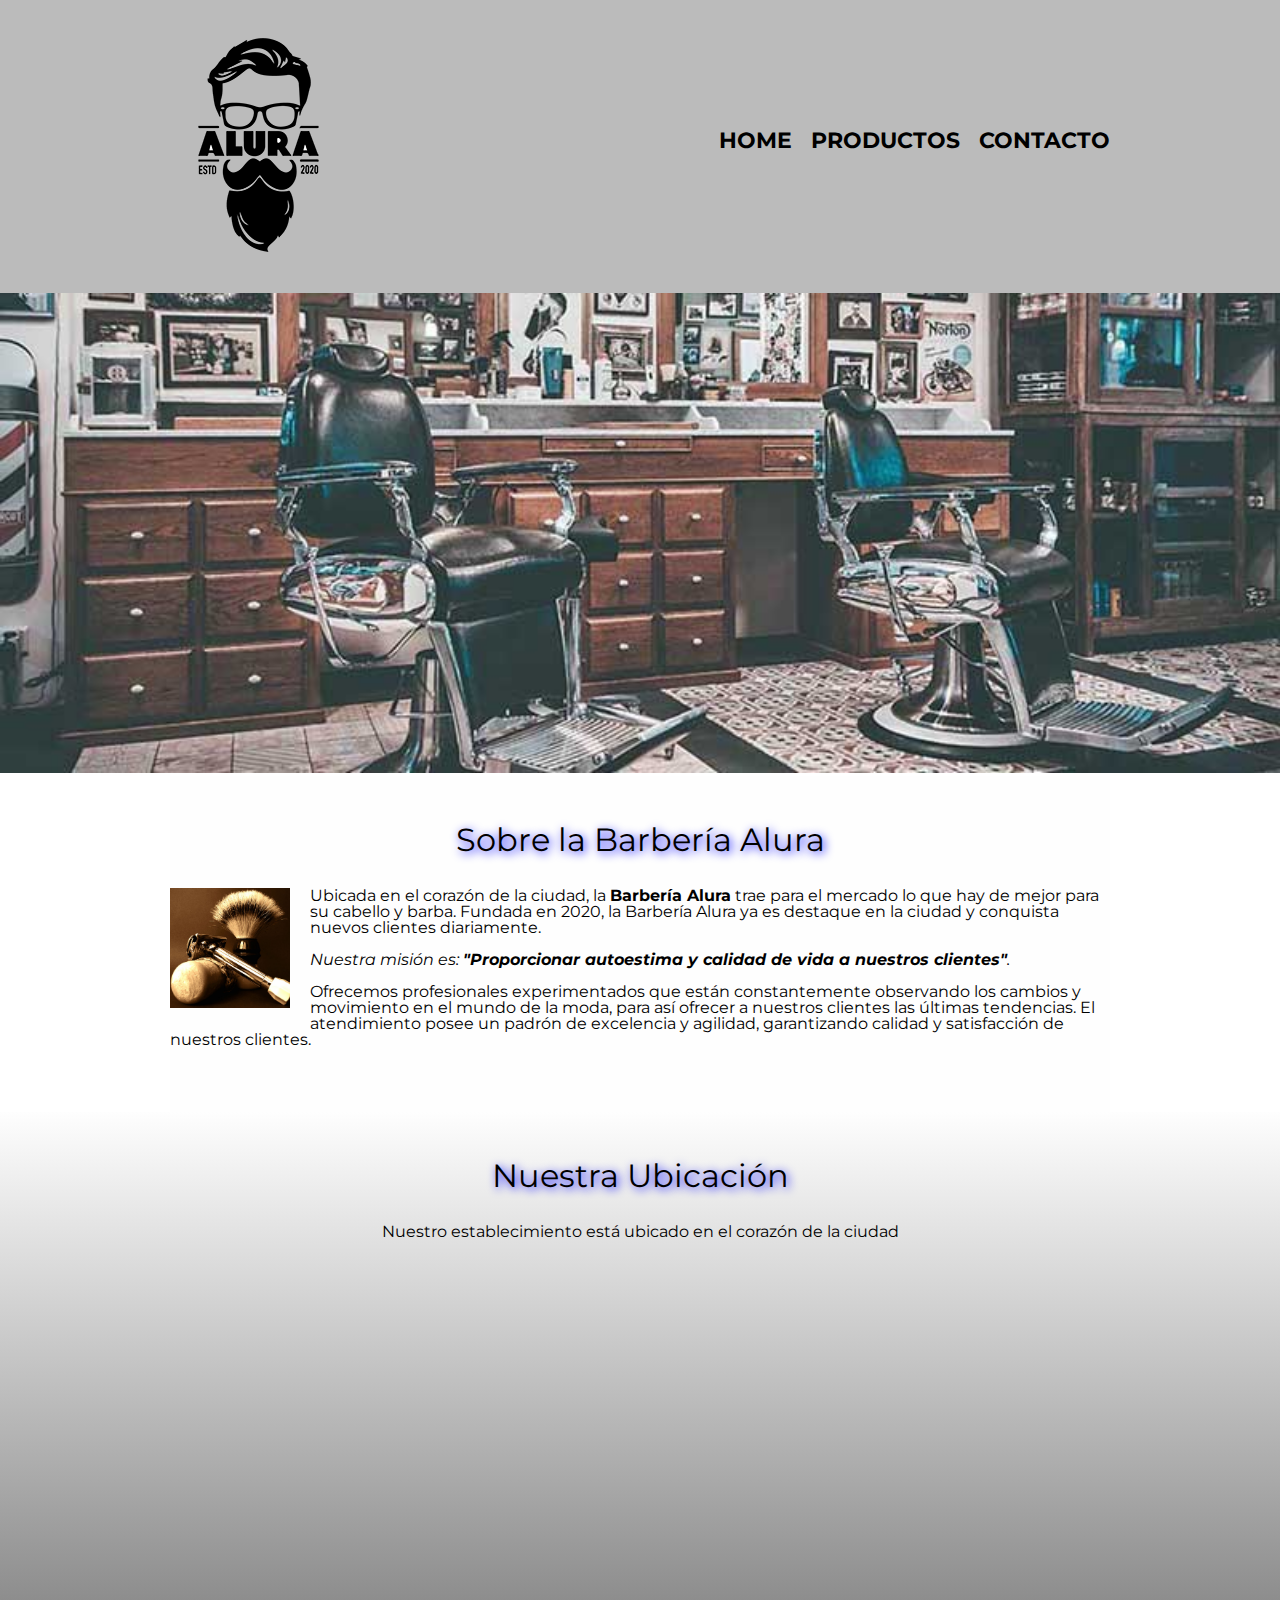
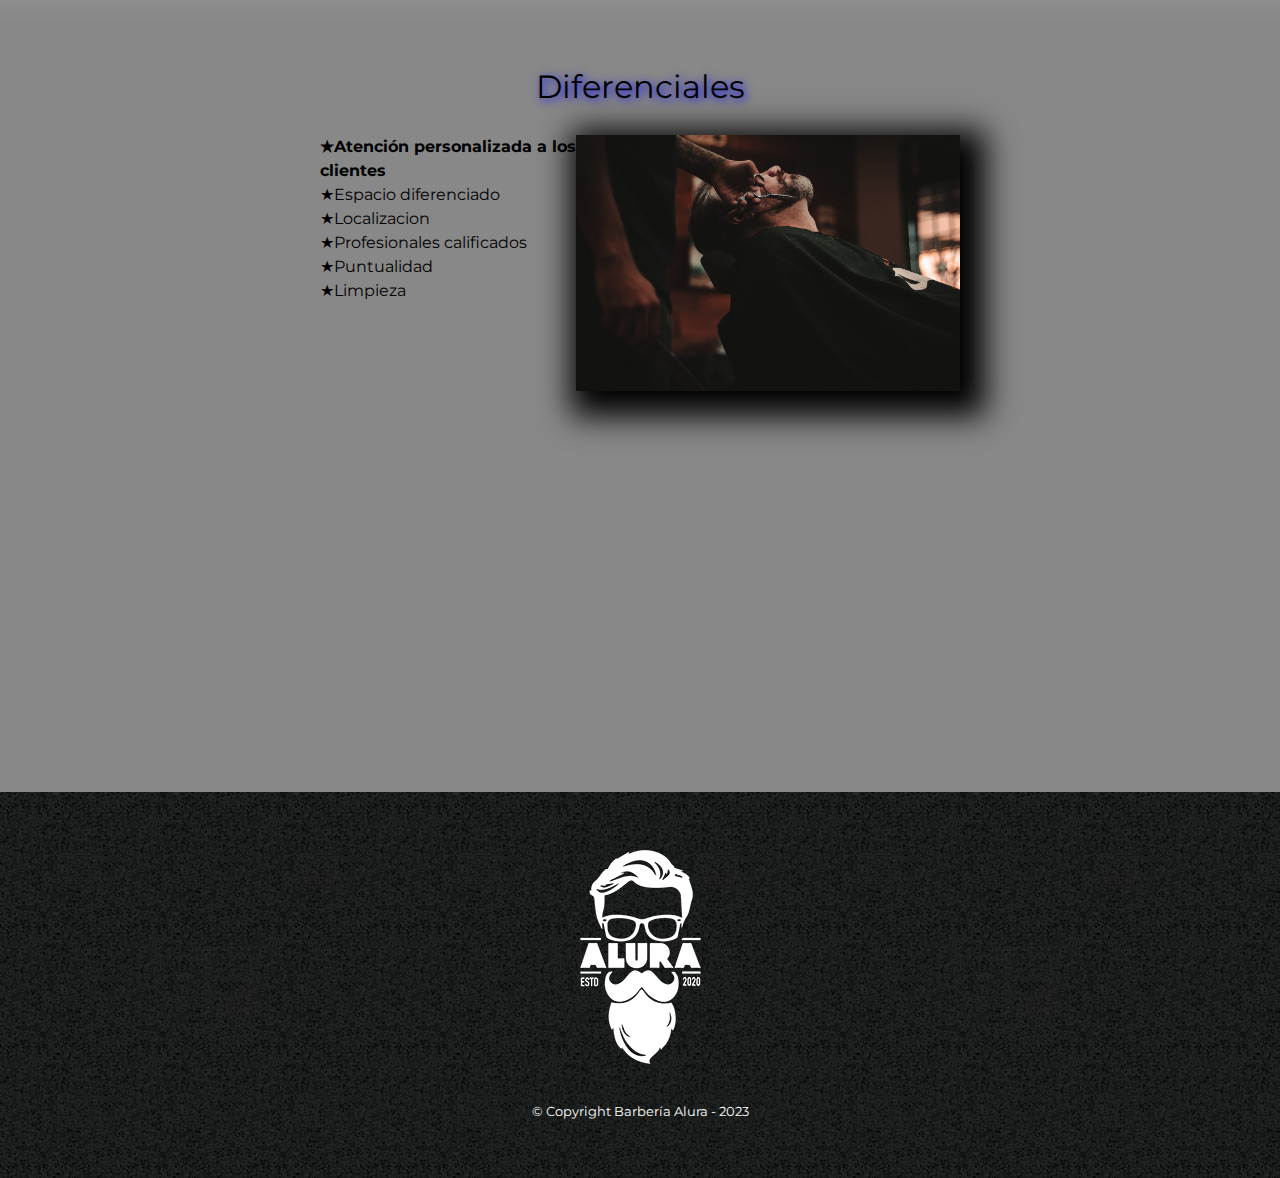
<file: index.html>
<!DOCTYPE html>
<html lang="es">
  <head>
    <!--Etiquetas de información-->
    <!--Diccionario de palabras-->
    <meta charset="UTF-8" />
    <!--Adapte la pagina a dispositvos moviles-->
    <meta name="viewport" content="width=device-width"/>
    <title>Barbería Alura</title>

    <link rel="stylesheet" href="reset.css" />
    <link rel="stylesheet" href="style.css" />
    <link rel="preconnect" href="https://fonts.googleapis.com" />
    <link rel="preconnect" href="https://fonts.gstatic.com" crossorigin />
    <link
      href="https://fonts.googleapis.com/css2?family=Montserrat:wght@300&display=swap"
      rel="stylesheet"
    />
  </head>

  <body>
    <header>
      <div class="caja">
        <h1><img src="img/logo.png" /></h1>
        <nav>
          <ul>
            <li><a href="index.html">Home</a></li>
            <li><a href="productos.html">Productos</a></li>
            <li><a href="contacto.html">Contacto</a></li>
          </ul>
        </nav>
      </div>
    </header>
    <!--Etiquetas de contenido-->
    <img class="banner" src="img/banner.jpg" />

    <main>
      <section class="principal">
        <h2 class="titulo-principal">Sobre la Barbería Alura</h2>

        <img
          class="utensilios"
          src="img/utensilios.jpg"
          alt="utensilios de un barbero"
        />
        <p>
          Ubicada en el corazón de la ciudad, la
          <strong>Barbería Alura</strong> trae para el mercado lo que hay de
          mejor para su cabello y barba. Fundada en 2020, la Barbería Alura ya
          es destaque en la ciudad y conquista nuevos clientes diariamente.
        </p>

        <p id="mision">
          <em
            >Nuestra misión es:
            <strong
              >"Proporcionar autoestima y calidad de vida a nuestros
              clientes"</strong
            >.</em
          >
        </p>

        <p>
          Ofrecemos profesionales experimentados que están constantemente
          observando los cambios y movimiento en el mundo de la moda, para así
          ofrecer a nuestros clientes las últimas tendencias. El atendimiento
          posee un padrón de excelencia y agilidad, garantizando calidad y
          satisfacción de nuestros clientes.
        </p>
      </section>

      <section class="mapa">
        <h3 class="titulo-principal">Nuestra Ubicación</h3>
        <p>Nuestro establecimiento está ubicado en el corazón de la ciudad</p>
        <div class="mapa-contenido">
          <iframe
            src="https://www.google.com/maps/embed?pb=!1m18!1m12!1m3!1d3656.4288404087356!2d-46.633485!3d-23.5889484!2m3!1f0!2f0!3f0!3m2!1i1024!2i768!4f13.1!3m3!1m2!1s0x94ce5a2b2ed7f3a1%3A0xab35da2f5ca62674!2sCaelum%20-%20Education%20and%20Innovation!5e0!3m2!1ses-419!2smx!4v1710810667805!5m2!1ses-419!2smx"
            width="100%"
            height="300"
            style="border: 0"
            allowfullscreen=""
            loading="lazy"
            referrerpolicy="no-referrer-when-downgrade"
          ></iframe>
        </div>
      </section>

      <section class="diferenciales">
        <h3 class="titulo-principal">Diferenciales</h3>

        <div class="contenido-diferenciales">
          <ul class="lista-diferenciales">
            <li class="items">Atención personalizada a los clientes</li>
            <li class="items">Espacio diferenciado</li>
            <li class="items">Localizacion</li>
            <li class="items">Profesionales calificados</li>
            <li class="items">Puntualidad</li>
            <li class="items">Limpieza</li>
          </ul><img src="img/diferenciales.jpg" class="imagen-diferenciales" />
        </div>

        <div class="video">
          <iframe
            width="100%"
            height="315"
            src="https://www.youtube.com/embed/wcVVXUV0YUY?si=NmUSgrUK4tM8vFCW"
            title="YouTube video player"
            frameborder="0"
            allow="accelerometer; autoplay; clipboard-write; encrypted-media; gyroscope; picture-in-picture; web-share"
            allowfullscreen
          ></iframe>
        </div>
      </section>

    </main>

    <footer>
      <img src="img/logo-blanco.png" />
      <p class="copyright">&copy Copyright Barbería Alura - 2023</p>
    </footer>
  </body>
</html>
</file>
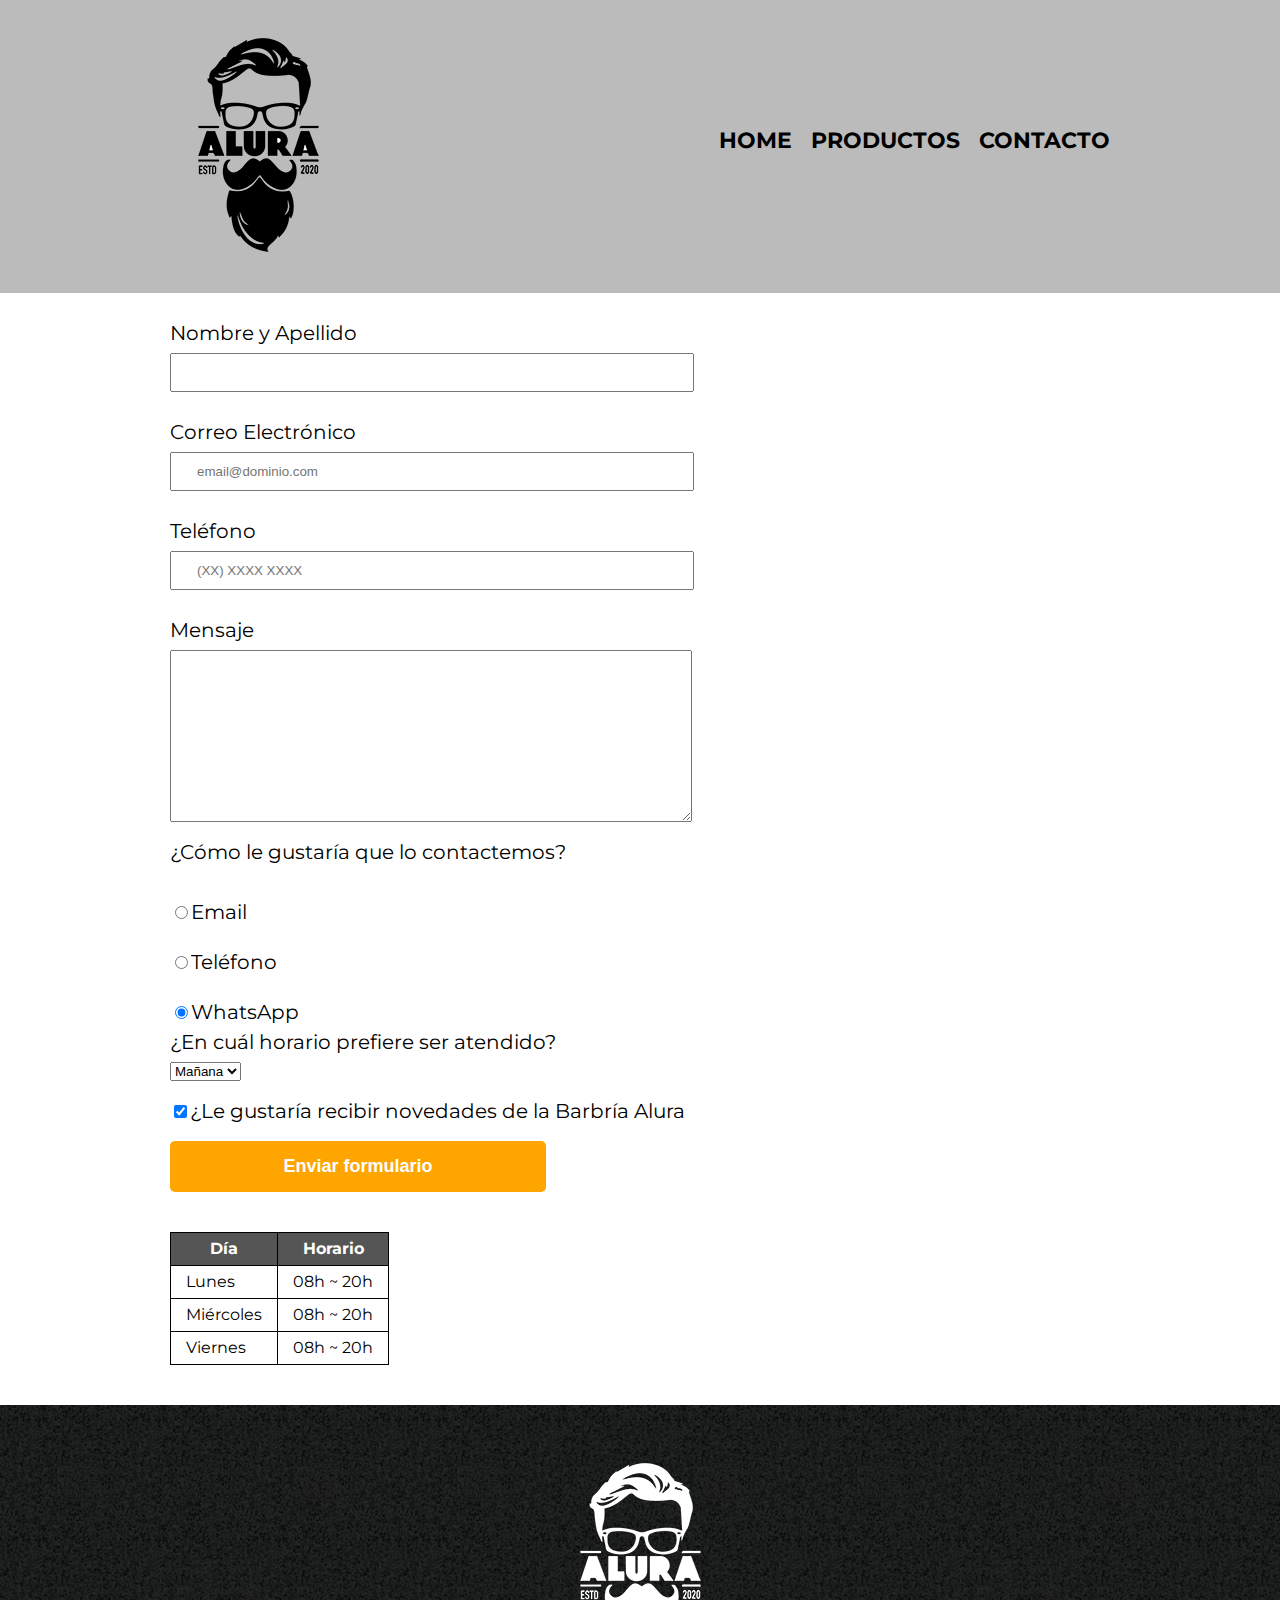
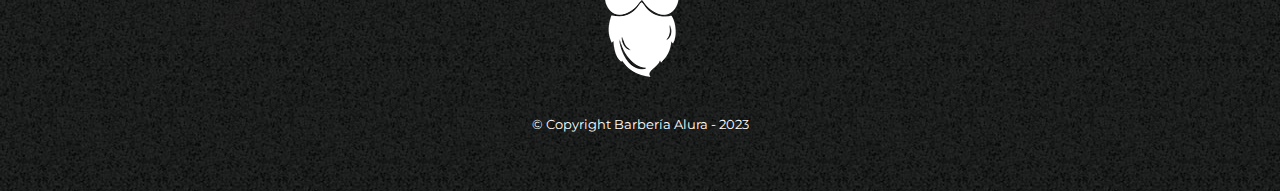
<file: contacto.html>
<!DOCTYPE html>
<html lang="en">
<head>
    <meta charset="UTF-8">
    <!--Adapte la pagina a dispositvos moviles-->
    <meta name="viewport" content="width=device-width"/>
    <title>Contacto - Barbería Alura</title>
    <link rel="stylesheet" href="reset.css">
    <link rel="stylesheet" href="style.css">
    <link rel="preconnect" href="https://fonts.googleapis.com" />
    <link rel="preconnect" href="https://fonts.gstatic.com" crossorigin />
    <link
      href="https://fonts.googleapis.com/css2?family=Montserrat:wght@300&display=swap"
      rel="stylesheet"
    />
</head>
<body>
    <header>
        <div class="caja">
            <h1><img src="img/logo.png" alt="Logo de la Barbería Alura"></h1>
            <nav>
                <ul>
                    <li><a href="index.html">Home</a></li>
                    <li><a href="productos.html">Productos</a></li>
                    <li><a href="contacto.html">Contacto</a></li>
                </ul>
            </nav>
        </div>
    </header>

    <main>
        <form class="contactos">
            <label for="nombreapellido">Nombre y Apellido</label>
            <input type="text" id="nombreapellido" class="input-padron" required>

            <label for="correo">Correo Electrónico</label>
            <input type="email" id="correo" class="input-padron" required placeholder="email@dominio.com">

            <label for="telefono">Teléfono</label>
            <input type="tel" id="telefono" class="input-padron" required placeholder="(XX) XXXX XXXX">

            <label for="mensaje">Mensaje</label>
            <textarea cols="70" rows="10" id="mensaje" class="input-padron" required></textarea>

            <fieldset>
                <legend class="test" id="test">¿Cómo le gustaría que lo contactemos?</legend>

                <label for="radio-email"><input type="radio" name="contacto" value="email" id="radio-email">Email</label>

                <label for="radio-telefono"><input type="radio" name="contacto" value="telefono" id="radio-telefono">Teléfono</label>
                
                <label for="radio-whatsapp"><input type="radio" name="contacto" value="whatsapp" id="radio-whatsapp" checked>WhatsApp</label>
                
            </fieldset>

            <fieldset>
                <legend>¿En cuál horario prefiere ser atendido?</legend>
                <select>
                    <option>Mañana</option>
                    <option>Tarde</option>
                    <option>Noche</option>
                </select>
            </fieldset>

            <label class="checkbox"><input type="checkbox" checked>¿Le gustaría recibir novedades de la Barbría Alura</label>

            <input class="enviar" type="submit" value="Enviar formulario">   
        </form>

        <div class="tabla-horario">
            <table>
                <thead>
                    <tr>
                        <th>Día</th>
                        <th>Horario</th>
                    </tr>
                </thead>
                <tbody>
                    <tr>
                        <td>Lunes</td>
                        <td>08h ~ 20h</td>
                    </tr>
                    <tr>
                        <td>Miércoles</td>
                        <td>08h ~ 20h</td>
                    </tr>
                    <tr>
                        <td>Viernes</td>
                        <td>08h ~ 20h</td>
                    </tr>
                </tbody>
            </table>
        </div>
    </main>

    <footer>
        <img src="img/logo-blanco.png" alt="Logo de la Barbería Alura">
        <p class="copyright">&copy Copyright Barbería Alura - 2023
        </p>
    </footer>
    
</body>
</html>
</file>
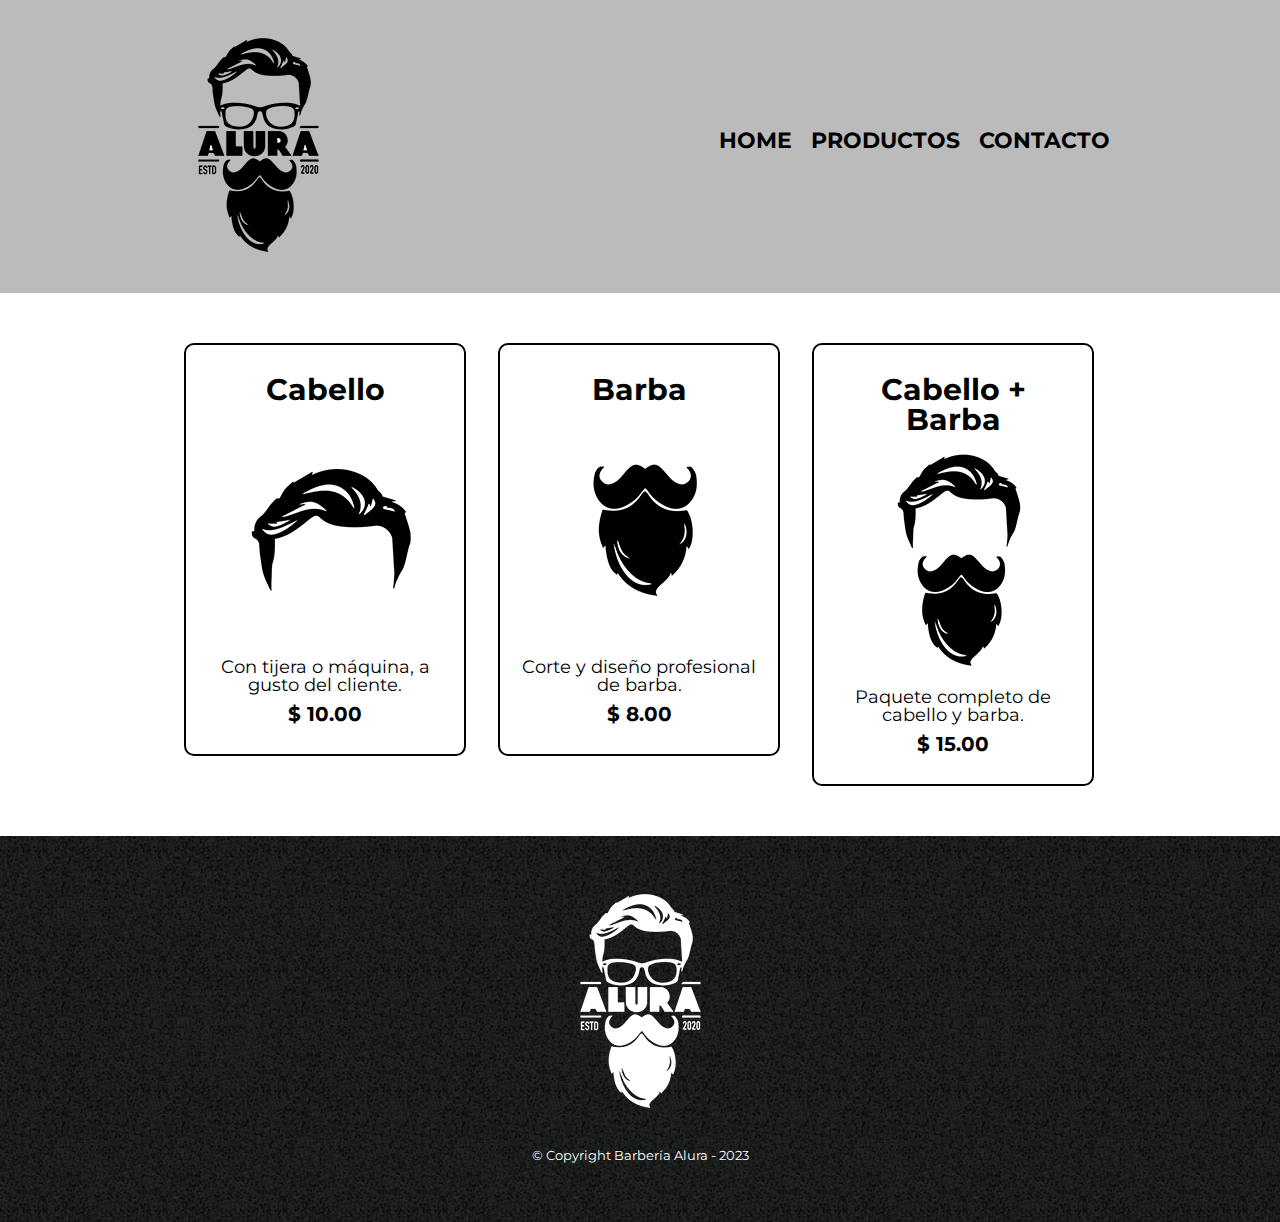
<file: productos.html>
<!DOCTYPE html>

<html lang="en">
  <head>
    <meta charset="UTF-8" />
    <!--Adapte la pagina a dispositvos moviles-->
    <meta name="viewport" content="width=device-width"/>
    <title>Productos - Barbería Alura</title>
    <!--Limpiar css-->
    <link rel="stylesheet" href="reset.css">
    <link rel="stylesheet" href="style.css">
    <link rel="preconnect" href="https://fonts.googleapis.com" />
    <link rel="preconnect" href="https://fonts.gstatic.com" crossorigin />
    <link
      href="https://fonts.googleapis.com/css2?family=Montserrat:wght@300&display=swap"
      rel="stylesheet"
    />

  </head>
  <body>
    <header>
        <div class="caja">
            <h1><img src="img/logo.png"></h1>
            <nav>
                <ul>
                    <li><a href="index.html">Home</a></li>
                    <li><a href="productos.html">Productos</a></li>
                    <li><a href="contacto.html">Contacto</a></li>
                </ul>
            </nav>
        </div>
    </header>

    <main>
        <ul class="productos">
            <li>
                <h2>Cabello</h2>
                <img class= "img-productos" src="img/cabello.jpg">
                <p class="producto-descripcion">Con tijera o máquina, a gusto del cliente.</p>
                <p class="producto-precio">$ 10.00</p>
            </li>
            <li>
                <h2>Barba</h2>
                <img class= "img-productos" src="img/barba.jpg">
                <p class="producto-descripcion">Corte y diseño profesional de barba.</p>
                <p class="producto-precio">$ 8.00</p>
            </li>
            <li>
                <h2>Cabello + Barba</h2>
                <img class= "img-productos" src="img/cabello+barba.jpg">
                <p class="producto-descripcion">Paquete completo de cabello y barba.</p>
                <p class="producto-precio">$ 15.00</p>
            </li>
        </ul>
    </main>

    <footer>
        <img src="img/logo-blanco.png">
        <p class="copyright">&copy Copyright Barbería Alura - 2023
        </p>
    </footer>
  </body>
</html>
</file>
<file: style.css>
body {
  font-family: "Montserrat", sans-serif;
}
header {
    background-color: #BBBBBB;
    /*Espaciamiento externo*/
    padding: 20px 0;
}

.caja {
    width: 940px;
    position: relative;
    /*Superior e inferior | a los laterales*/
    margin: 0 auto;
}

nav {
    position: absolute;
    top: 110px;
    right: 0;
}
nav li{
    display: inline-block;
    /*arriba derecha abajo izquierda*/
    margin: 0 0 0 15px;
}

nav a{
    text-transform: uppercase;
    color: black;
    font-weight: bold;
    font-size: 22px;
    /*Quitar decoración del texto (El subrayado)*/
    text-decoration: none;
}

/*Hover: captura el movimiento del mouse*/
nav a:hover {
    color: #C78C19;
    text-decoration: underline;
}

.productos {
    width: 940px;
    /*Superior e inferior | a los laterales*/
    margin: 0 auto;
    padding: 50px;
}

.productos li {
    display: inline-block;
    text-align: center;
    width: 30%;
    vertical-align: top;
    /*Margen externo*/
    margin:  0 1.5%;
    /*espaciamiento interno*/
    padding: 30px 20px;
    /*Tamaño de la caja, el borde de cada uno sera el limite del espacio que se definio*/
    box-sizing: border-box;
     /*
    En tres lineas
    border-color: black;
    border-width: 2px;
    border-style: solid;
    Versión corta*/
    border: 2px solid black;
    /*
    Propiedad para cada uno de los bordes
    border-top-left-radius: 10px;
    border-top-right-radius: 25px;
    border-bottom-right-radius: 40px;
    border-bottom-left-radius: 50px;

    Una sola propiedad cuando los bordes son diferentes
    border-radius: 10px 25px 40px 50px;*/
    border-radius: 10px;
}

/*Hover: captura el movimiento del mouse*/
.productos li:hover {
    border-color: #C78C19;
}

/*Active: Captura el clic del mouse*/
.productos li:active {
    border-color: #088c19;
}

.productos h2 {
    font-size: 30px;
    font-weight: bold;
}

.productos li:hover h2 {
    font-size: 33px;
}

.producto-descripcion{
    font-size: 18px;
}

.producto-precio{
    font-size: 20px;
    font-weight: bold;
    margin-top: 10px;
}

footer {
    text-align: center;
    background: url(img/bg.jpg);
    padding: 40px;
}

.copyright {
    color: white;
    font-size: 13px;
    margin: 20px;
}


/*---------------------------------------
------------ Pagina Contactos------------
------------------------------------------*/
.contactos {
    width: 940px;
    margin: 0 auto;

}

form label, form legend {
    display: block;
    font-size: 20px;
    margin: 30px 0 10px;
}

.input-padron {
    display: block;
    margin: 0 0 20px;
    padding: 10px 25px;
    width: 50%;
}

.checkbox {
    margin: 20px 0;
}

.enviar {
    width: 40%;
    padding: 15px 0;
    font-size: 18px;
    font-weight: bold;
    color: white;
    background: orange;
    border: none;
    border-radius: 5px;
    /*Proporciona una trancisión visual de un elemento*/
    transition: 1s all;
    /*Cambiar el tipo de cursos en este caso la manita*/
    cursor: pointer;
}

.enviar:hover {
    background: darkorange;
    /*Aumenta el tamaño de un elemnto, Gira el elemento (rotate(70deg))*/
    transform: scale(1.2);
}

.tabla-horario {
    width: 940px;
    margin: 40px auto;
}

thead {
    background: #555555;
    color: white;
    font-weight: bold;
}

td, th {
    border: 1px solid #000000;
    padding: 8px 15px;
}


/*---------------------------------------
------------ CSS para la HOME------------
------------------------------------------*/
.banner {
    width: 100%; 
}

main > p{
    background: red;
}

.principal {
    background: #FEFEFE;
    padding: 3em 0;
    width: 940px;
    margin: 0 auto;
}

.titulo-principal {
    text-align: center;
    font-size: 2em;
    margin: 0 0 1em;
    /* Cualquier configuración que venga despues del titulo de la izquierda la limpie */
    clear:left;
    /*La a hace refeencia a la opacidad
    color: rgba(0,0,0,0.3);*/

    /*Sombras en texto*/
    text-shadow: 2px 2px 10px blue;
}


.principal p {
    margin: 0 0 1em;
}

.principal strong {
    font-weight: bold;
}

.principal em {
    font-style: italic;
}

.utensilios {
    width: 120px;
    float: left;
    margin: 0 20px 20px 0;
}

.mapa {
    padding: 3em 0;
    background: linear-gradient(#FEFEFE, #888888);
}

.mapa p {
    margin: 0 0 2em;
    text-align: center;
}

.mapa-contenido {
    width: 940px;
    margin: 0 auto;
}
.diferenciales {
    background: #888888;
    padding: 3em 0;
}
.contenido-diferenciales {
    width: 640px;
    margin: 0 auto;
}

.lista-diferenciales {
    width: 40%;
    display: inline-block;
    vertical-align: top;
}

.items {
    line-height: 1.5;
}

.items:before {
    content: "★";
}

.items:first-child {
    font-weight: bold;
}

.imagen-diferenciales {
    width: 60%;
    transition: 400ms;
    /*Sombras parametros: 
    la ubicación de la sombra en el eje horizontal
    la ubicación de la sombra en el eje vertical
    La difuminación: Pierde intencidad o para sombrear
    El spread (Expanción) Hata donde queremos que la sombra llegue
    El color de la sombra
    Se puden colocar difentes sombras separandolas por comas (,)

     box-shadow: 10px 10px 30px 15px #000000, -10px -10px yellow;

    Sombras internas 
    box-shadow: inset 0 0 30px red;
    */
    box-shadow: 10px 10px 30px 15px #000000;
    
}

.imagen-diferenciales:hover {
    /*Opacidad*/
    opacity: 0.3;
}

.video {
    width: 560px;
    margin: 1em auto;
}

/*Medias query*/
/*Si identifica un tamaño de monitor de un ancho de hasta 480px va a realizar las sigunetes instrucciones */
@media screen and (max-width:480px) {
    h1 {
        text-align: center;
    }
    
    nav{
        position: static;
    }

    .producto-descripcion, .productos h2{
        font-size: 15px;
        word-wrap: break-word;

    }

    .caja, .principal,.mapa-contenido, .contenido-diferenciales, .video, .productos, .contactos{
        width: auto;
    }

    .lista-diferenciales, .imagen-diferenciales, .img-productos{
        width: 100%;
    }
}
</file>
